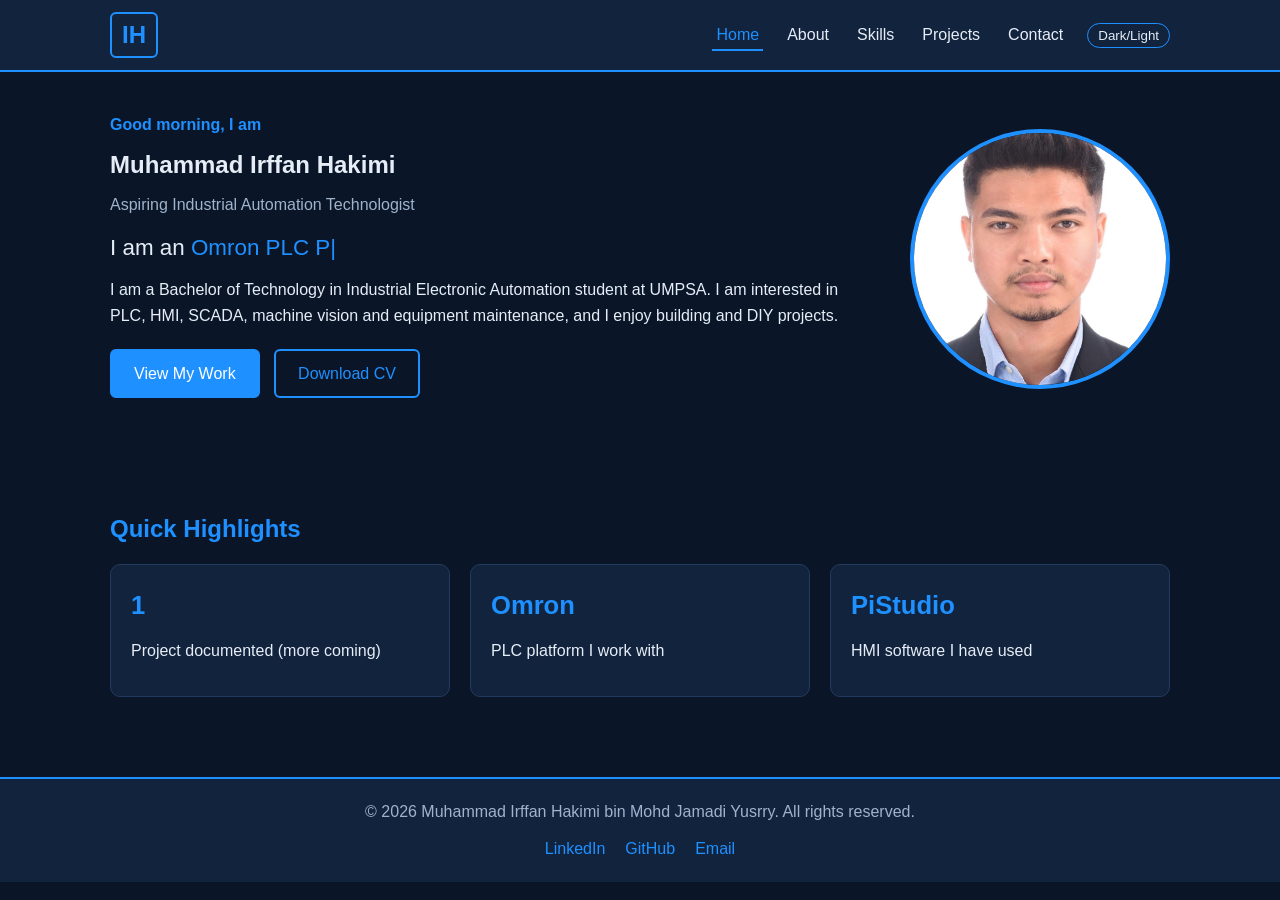
<file: index.html>
<!DOCTYPE html>
<html lang="en">
<head>
  <meta charset="UTF-8">
  <meta name="viewport" content="width=device-width, initial-scale=1.0">
  <title>Home | Irffan Hakimi Portfolio</title>
  <link rel="stylesheet" href="css/style.css">
</head>
<body>
  <!-- HEADER + NAVIGATION (same on every page) -->
  <header class="site-header">
    <nav class="navbar">
      <a href="index.html" class="logo">IH</a>
      <button id="menu-btn" class="menu-btn" aria-label="Toggle menu">&#9776;</button>
      <ul id="nav-links" class="nav-links">
        <li><a href="index.html" class="active">Home</a></li>
        <li><a href="about.html">About</a></li>
        <li><a href="skills.html">Skills</a></li>
        <li><a href="projects.html">Projects</a></li>
        <li><a href="contact.html">Contact</a></li>
        <li><button id="theme-btn" class="theme-btn">Dark/Light</button></li>
      </ul>
    </nav>
  </header>

  <main>
    <section class="container hero">
      <div class="hero-text">
        <p id="greeting" class="greeting">Hello, I am</p>
        <h1>Muhammad Irffan Hakimi</h1>
        <p class="muted">Aspiring Industrial Automation Technologist</p>
        <p class="typing-line">I am an <span id="typing-text"></span><span class="cursor">|</span></p>
        <!-- EDIT: rewrite this intro in your own words -->
        <p>I am a Bachelor of Technology in Industrial Electronic Automation student at UMPSA. I am interested in PLC, HMI, SCADA, machine vision and equipment maintenance, and I enjoy building and DIY projects.</p>
        <a href="projects.html" class="btn">View My Work</a>
        <a href="docs/Resume_Irffan.pdf" class="btn btn-outline" download>Download CV</a>
      </div>
      <!-- Put your photo at images/profile.jpg (square, under 200 KB) -->
      <img src="images/profileimage.jpeg" alt="Portrait photo of Muhammad Irffan Hakimi" class="hero-photo">
    </section>
    <section class="container">
      <h2>Quick Highlights</h2>
      <div class="grid">
        <article class="card"><p class="stat">1</p><p>Project documented (more coming)</p></article>
        <article class="card"><p class="stat">Omron</p><p>PLC platform I work with</p></article>
        <article class="card"><p class="stat">PiStudio</p><p>HMI software I have used</p></article>
      </div>
    </section>
  </main>

  <!-- FOOTER (same on every page) -->
  <footer class="site-footer">
    <p>&copy; <span id="year">2026</span> Muhammad Irffan Hakimi bin Mohd Jamadi Yusrry. All rights reserved.</p>
    <ul class="social-links">
      <li><a href="https://www.linkedin.com/in/irffan-hakimi-a6a86a265/" target="_blank" rel="noopener">LinkedIn</a></li>
      <li><a href="https://github.com/irffan1712" target="_blank" rel="noopener">GitHub</a></li>
      <li><a href="mailto:irffanhakimi1@gmail.com">Email</a></li>
    </ul>
  </footer>
  <script src="js/script.js"></script>
</body>
</html>
</file>
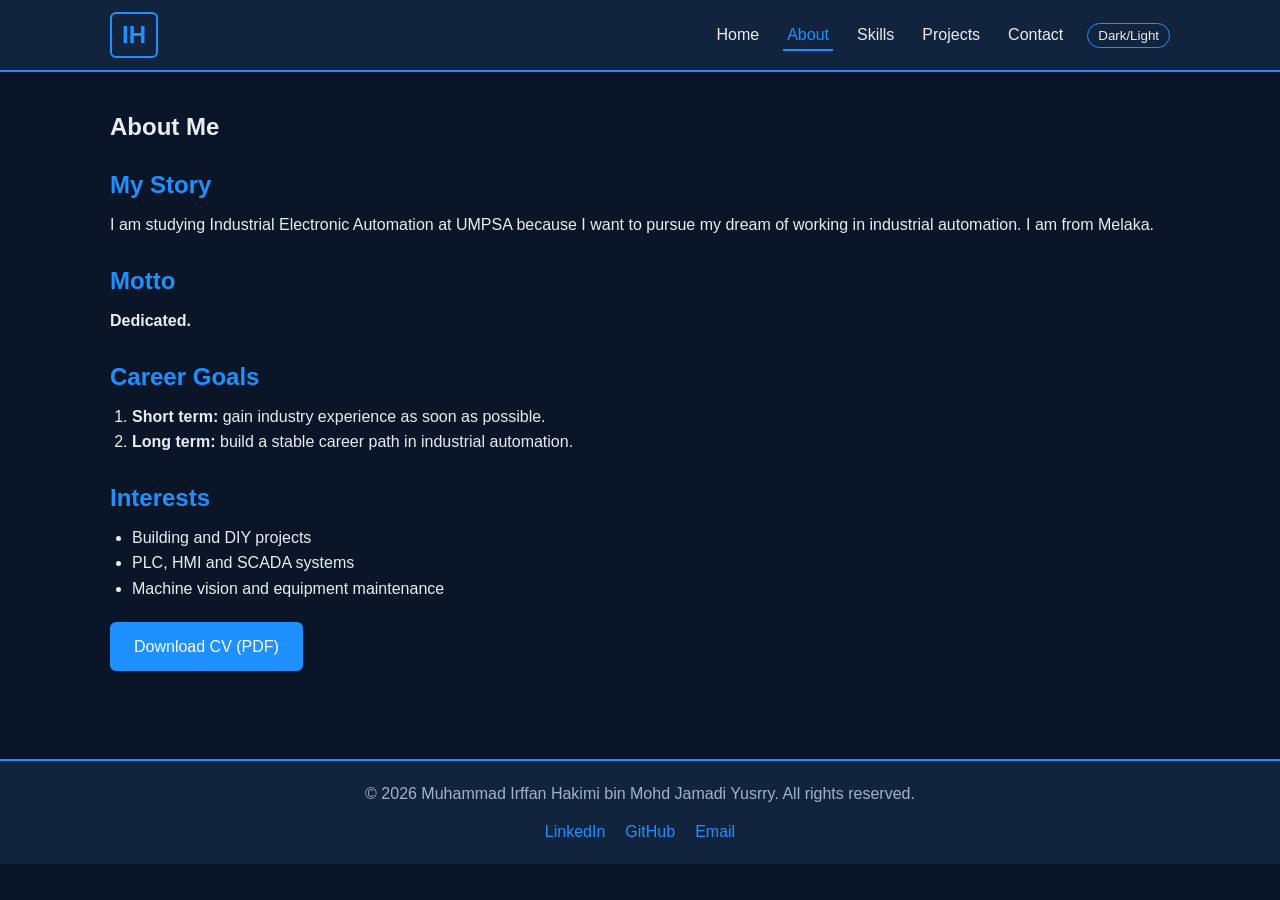
<file: about.html>
<!DOCTYPE html>
<html lang="en">
<head>
  <meta charset="UTF-8">
  <meta name="viewport" content="width=device-width, initial-scale=1.0">
  <title>About Me | Irffan Hakimi Portfolio</title>
  <link rel="stylesheet" href="css/style.css">
</head>
<body>
  <!-- HEADER + NAVIGATION (same on every page) -->
  <header class="site-header">
    <nav class="navbar">
      <a href="index.html" class="logo">IH</a>
      <button id="menu-btn" class="menu-btn" aria-label="Toggle menu">&#9776;</button>
      <ul id="nav-links" class="nav-links">
        <li><a href="index.html">Home</a></li>
        <li><a href="about.html" class="active">About</a></li>
        <li><a href="skills.html">Skills</a></li>
        <li><a href="projects.html">Projects</a></li>
        <li><a href="contact.html">Contact</a></li>
        <li><button id="theme-btn" class="theme-btn">Dark/Light</button></li>
      </ul>
    </nav>
  </header>

  <main>
    <section class="container">
      <h1>About Me</h1>
      <h2>My Story</h2>
      <!-- EDIT: add your hometown (Melaka) and more detail -->
      <p>I am studying Industrial Electronic Automation at UMPSA because I want to pursue my dream of working in industrial automation. I am from Melaka.</p>
      <h2>Motto</h2>
      <p><strong>Dedicated.</strong></p>
      <h2>Career Goals</h2>
      <ol class="list">
        <li><strong>Short term:</strong> gain industry experience as soon as possible.</li>
        <li><strong>Long term:</strong> build a stable career path in industrial automation.</li>
      </ol>
      <h2>Interests</h2>
      <ul class="list">
        <li>Building and DIY projects</li>
        <li>PLC, HMI and SCADA systems</li>
        <li>Machine vision and equipment maintenance</li>
      </ul>
      <a href="docs/resume.pdf" class="btn" download>Download CV (PDF)</a>
    </section>
  </main>

  <!-- FOOTER (same on every page) -->
  <footer class="site-footer">
    <p>&copy; <span id="year">2026</span> Muhammad Irffan Hakimi bin Mohd Jamadi Yusrry. All rights reserved.</p>
    <ul class="social-links">
      <li><a href="https://www.linkedin.com/in/irffan-hakimi-a6a86a265/" target="_blank" rel="noopener">LinkedIn</a></li>
      <li><a href="https://github.com/irffan1712" target="_blank" rel="noopener">GitHub</a></li>
      <li><a href="mailto:irffanhakimi1@gmail.com">Email</a></li>
    </ul>
  </footer>
  <script src="js/script.js"></script>
</body>
</html>
</file>
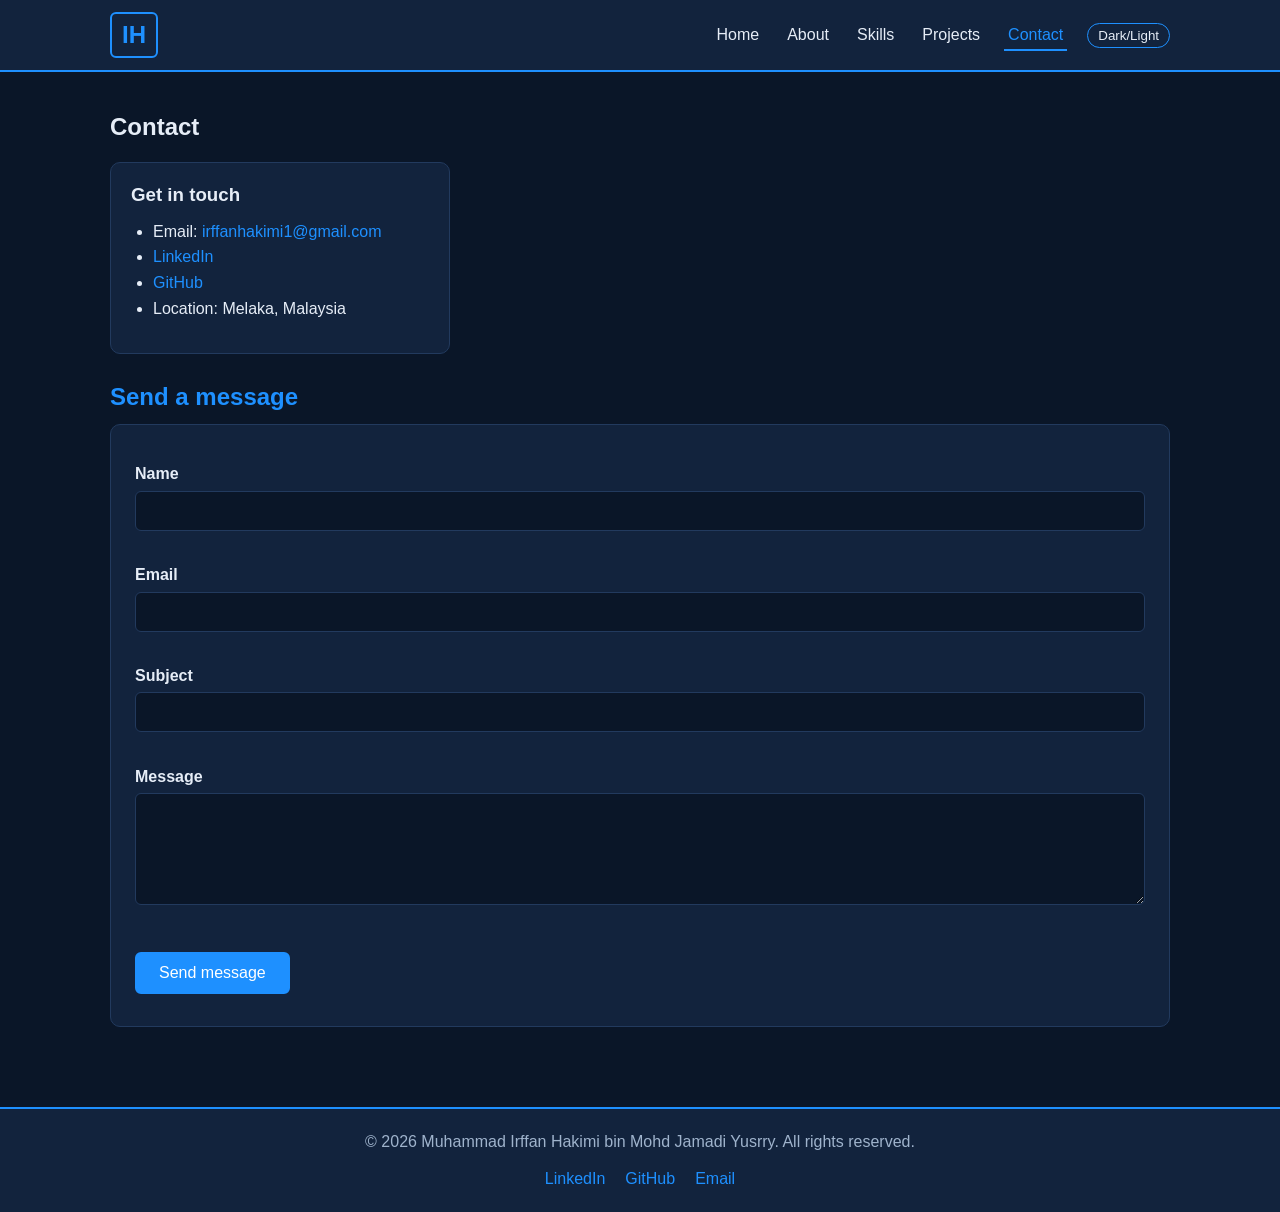
<file: contact.html>
<!DOCTYPE html>
<html lang="en">
<head>
  <meta charset="UTF-8">
  <meta name="viewport" content="width=device-width, initial-scale=1.0">
  <title>Contact | Irffan Hakimi Portfolio</title>
  <link rel="stylesheet" href="css/style.css">
</head>
<body>
  <!-- HEADER + NAVIGATION (same on every page) -->
  <header class="site-header">
    <nav class="navbar">
      <a href="index.html" class="logo">IH</a>
      <button id="menu-btn" class="menu-btn" aria-label="Toggle menu">&#9776;</button>
      <ul id="nav-links" class="nav-links">
        <li><a href="index.html">Home</a></li>
        <li><a href="about.html">About</a></li>
        <li><a href="skills.html">Skills</a></li>
        <li><a href="projects.html">Projects</a></li>
        <li><a href="contact.html" class="active">Contact</a></li>
        <li><button id="theme-btn" class="theme-btn">Dark/Light</button></li>
      </ul>
    </nav>
  </header>

  <main>
    <section class="container">
      <h1>Contact</h1>
      <div class="grid">
        <article class="card">
          <h3>Get in touch</h3>
          <ul class="list">
            <li>Email: <a href="mailto:irffanhakimi1@gmail.com">irffanhakimi1@gmail.com</a></li>
            <li><a href="https://www.linkedin.com/in/irffan-hakimi-a6a86a265/" target="_blank" rel="noopener">LinkedIn</a></li>
            <li><a href="https://github.com/irffan1712" target="_blank" rel="noopener">GitHub</a></li>
            <li>Location: Melaka, Malaysia</li>
          </ul>
        </article>
      </div>
      <h2>Send a message</h2>
      <form id="contact-form" class="form-box" novalidate>
        <label for="name">Name</label>
        <input id="name" type="text">
        <p id="name-error" class="error"></p>
        <label for="email">Email</label>
        <input id="email" type="email">
        <p id="email-error" class="error"></p>
        <label for="subject">Subject</label>
        <input id="subject" type="text">
        <p id="subject-error" class="error"></p>
        <label for="message">Message</label>
        <textarea id="message" rows="5"></textarea>
        <p id="message-error" class="error"></p>
        <button type="submit" class="btn">Send message</button>
        <p id="success-msg" class="success">Thank you! Your message passed validation. (Demo form: nothing is sent.)</p>
      </form>
    </section>
  </main>

  <!-- FOOTER (same on every page) -->
  <footer class="site-footer">
    <p>&copy; <span id="year">2026</span> Muhammad Irffan Hakimi bin Mohd Jamadi Yusrry. All rights reserved.</p>
    <ul class="social-links">
      <li><a href="https://www.linkedin.com/in/irffan-hakimi-a6a86a265/" target="_blank" rel="noopener">LinkedIn</a></li>
      <li><a href="https://github.com/irffan1712" target="_blank" rel="noopener">GitHub</a></li>
      <li><a href="mailto:irffanhakimi1@gmail.com">Email</a></li>
    </ul>
  </footer>
  <script src="js/script.js"></script>
</body>
</html>
</file>
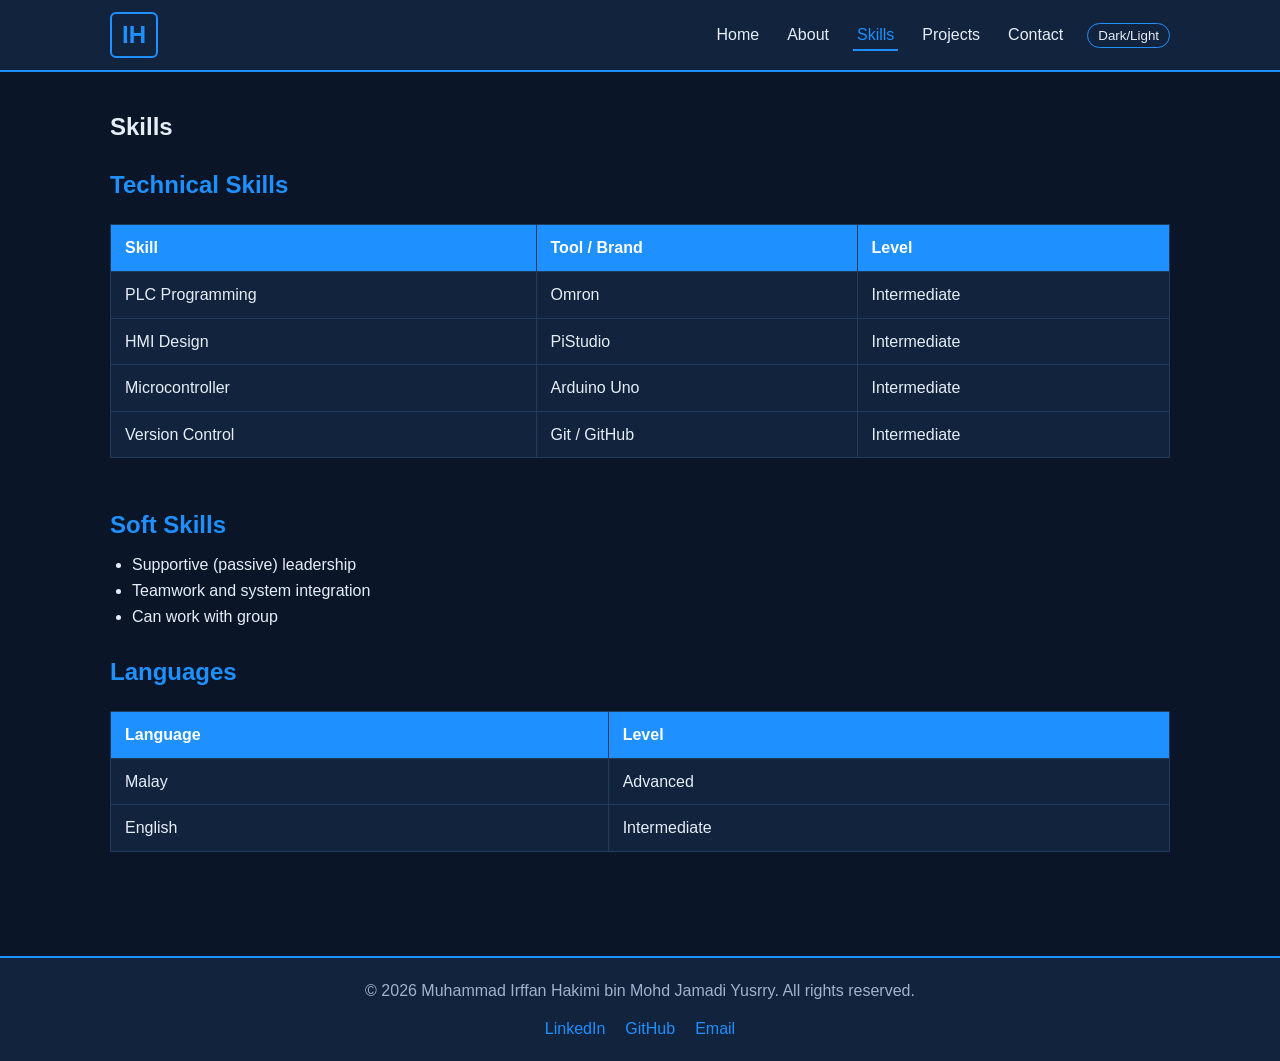
<file: skills.html>
<!DOCTYPE html>
<html lang="en">
<head>
  <meta charset="UTF-8">
  <meta name="viewport" content="width=device-width, initial-scale=1.0">
  <title>Skills | Irffan Hakimi Portfolio</title>
  <link rel="stylesheet" href="css/style.css">
</head>
<body>
  <!-- HEADER + NAVIGATION (same on every page) -->
  <header class="site-header">
    <nav class="navbar">
      <a href="index.html" class="logo">IH</a>
      <button id="menu-btn" class="menu-btn" aria-label="Toggle menu">&#9776;</button>
      <ul id="nav-links" class="nav-links">
        <li><a href="index.html">Home</a></li>
        <li><a href="about.html">About</a></li>
        <li><a href="skills.html" class="active">Skills</a></li>
        <li><a href="projects.html">Projects</a></li>
        <li><a href="contact.html">Contact</a></li>
        <li><button id="theme-btn" class="theme-btn">Dark/Light</button></li>
      </ul>
    </nav>
  </header>

  <main>
    <section class="container">
      <h1>Skills</h1>
      <h2>Technical Skills</h2>
      <div class="table-wrap">
      <table>
        <thead><tr><th>Skill</th><th>Tool / Brand</th><th>Level</th></tr></thead>
        <tbody>
          <tr><td>PLC Programming</td><td>Omron</td><td>Intermediate</td></tr>
          <tr><td>HMI Design</td><td>PiStudio</td><td>Intermediate</td></tr>
          <tr><td>Microcontroller</td><td>Arduino Uno</td><td>Intermediate</td></tr>
          <tr><td>Version Control</td><td>Git / GitHub</td><td>Intermediate</td></tr>
        </tbody>
      </table>
      </div>
      <h2>Soft Skills</h2>
      <ul class="list">
        <li>Supportive (passive) leadership</li>
        <li>Teamwork and system integration</li>
        <li>Can work with group</li>
      </ul>
      <h2>Languages</h2>
      <div class="table-wrap">
      <table>
        <thead><tr><th>Language</th><th>Level</th></tr></thead>
        <tbody>
          <tr><td>Malay</td><td>Advanced</td></tr>
          <tr><td>English</td><td>Intermediate</td></tr>
        </tbody>
      </table>
      </div>
    </section>
  </main>

  <!-- FOOTER (same on every page) -->
  <footer class="site-footer">
    <p>&copy; <span id="year">2026</span> Muhammad Irffan Hakimi bin Mohd Jamadi Yusrry. All rights reserved.</p>
    <ul class="social-links">
      <li><a href="https://www.linkedin.com/in/irffan-hakimi-a6a86a265/" target="_blank" rel="noopener">LinkedIn</a></li>
      <li><a href="https://github.com/irffan1712" target="_blank" rel="noopener">GitHub</a></li>
      <li><a href="mailto:irffanhakimi1@gmail.com">Email</a></li>
    </ul>
  </footer>
  <script src="js/script.js"></script>
</body>
</html>
</file>
<file: css/style.css>
/* ===== 1. THEME COLOURS (CSS variables) - change colours HERE only ===== */
:root {
  --bg: #0a1628;         /* dark navy background */
  --bg-card: #12233d;    /* card navy */
  --text: #e6edf7;
  --text-muted: #9fb3cc;
  --accent: #1e90ff;     /* electric blue */
  --accent-hover: #4db0ff;
  --border: #223a5e;
}
/* Light mode: JS adds class "light" to <body> */
body.light {
  --bg: #f2f6fc; --bg-card: #ffffff; --text: #0a1628;
  --text-muted: #44597a; --accent: #0a6fd8; --accent-hover: #0856a8; --border: #c9d6e8;
}

/* ===== 2. RESET + BASE ===== */
* { margin: 0; padding: 0; box-sizing: border-box; }
body { font-family: 'Segoe UI', Arial, sans-serif; background: var(--bg); color: var(--text);
  line-height: 1.6; transition: background-color 0.3s, color 0.3s; }
a { color: var(--accent); text-decoration: none; transition: color 0.3s; }
a:hover { color: var(--accent-hover); }
ul { list-style: none; }
img { max-width: 100%; display: block; }
h1, h2, h3 { line-height: 1.25; margin-bottom: 12px; }
h2 { color: var(--accent); margin-top: 28px; }
p { margin-bottom: 12px; }
.container { max-width: 1100px; margin: 0 auto; padding: 40px 20px; }
.muted { color: var(--text-muted); }

/* ===== 3. HEADER + NAVIGATION (Flexbox) ===== */
.site-header { background: var(--bg-card); border-bottom: 2px solid var(--accent);
  position: sticky; top: 0; z-index: 100; }
.navbar { max-width: 1100px; margin: 0 auto; padding: 12px 20px; display: flex;
  justify-content: space-between; align-items: center; }
.logo { font-size: 1.5rem; font-weight: bold; border: 2px solid var(--accent);
  padding: 2px 10px; border-radius: 6px; }
.nav-links { display: flex; gap: 20px; align-items: center; }
.nav-links a { color: var(--text); padding: 6px 4px; border-bottom: 2px solid transparent;
  transition: color 0.3s, border-color 0.3s; }
.nav-links a:hover, .nav-links a.active { color: var(--accent); border-bottom-color: var(--accent); }
.theme-btn { background: transparent; border: 1px solid var(--accent); color: var(--text);
  padding: 4px 10px; border-radius: 20px; cursor: pointer; transition: background-color 0.3s; }
.theme-btn:hover { background: var(--accent); }
.menu-btn { display: none; background: none; border: none; color: var(--text);
  font-size: 1.8rem; cursor: pointer; }

/* ===== 4. HOME (hero + highlights) ===== */
.hero { display: flex; align-items: center; gap: 40px; }
.hero-text { flex: 1; }
.hero-photo { width: 260px; height: 260px; object-fit: cover; border-radius: 50%;
  border: 4px solid var(--accent); background: var(--bg-card); }
.greeting { color: var(--accent); font-weight: bold; }
.typing-line { font-size: 1.4rem; min-height: 2rem; }
#typing-text { color: var(--accent); }
.cursor { animation: blink 1s infinite; color: var(--accent); }
@keyframes blink { 50% { opacity: 0; } }
.btn { display: inline-block; background: var(--accent); color: #fff; padding: 10px 22px;
  border: 2px solid var(--accent); border-radius: 6px; cursor: pointer; font-size: 1rem;
  margin: 8px 10px 8px 0; transition: background-color 0.3s, transform 0.3s; }
.btn:hover { background: var(--accent-hover); color: #fff; transform: translateY(-2px); }
.btn-outline { background: transparent; color: var(--accent); }

/* ===== 5. CARDS + GRID (highlights, projects, contact) ===== */
.grid { display: grid; grid-template-columns: repeat(3, 1fr); gap: 20px; margin-top: 20px; }
.card { background: var(--bg-card); border: 1px solid var(--border); border-radius: 10px;
  padding: 20px; transition: transform 0.3s, border-color 0.3s; }
.card:hover { transform: translateY(-5px); border-color: var(--accent); }
.card img { border-radius: 6px; margin-bottom: 12px; width: 100%; height: 160px; object-fit: cover;
  background: var(--border); }
.stat { font-size: 1.6rem; font-weight: bold; color: var(--accent); }
.tag { display: inline-block; font-size: 0.8rem; border: 1px solid var(--accent);
  color: var(--accent); border-radius: 12px; padding: 0 10px; margin-bottom: 8px; }
.filter-bar { display: flex; flex-wrap: wrap; gap: 8px; margin: 16px 0; }
.card.hide { display: none; }         /* used by the project filter */
.list { list-style: disc; padding-left: 22px; margin-bottom: 12px; }
ol.list { list-style: decimal; }

/* ===== 6. TABLE (skills) ===== */
table { width: 100%; border-collapse: collapse; margin: 12px 0 24px; background: var(--bg-card); }
th, td { border: 1px solid var(--border); padding: 10px 14px; text-align: left; }
th { background: var(--accent); color: #fff; }
.table-wrap { overflow-x: auto; }

/* ===== 7. FORM ===== */
.form-box { background: var(--bg-card); border: 1px solid var(--border); border-radius: 10px; padding: 24px; }
label { display: block; font-weight: bold; margin: 12px 0 4px; }
input, textarea { width: 100%; padding: 10px; border: 1px solid var(--border); border-radius: 6px;
  background: var(--bg); color: var(--text); font-family: inherit; font-size: 1rem; }
input:focus, textarea:focus { outline: 2px solid var(--accent); }
.error { color: #ff6b6b; font-size: 0.9rem; min-height: 1.2rem; }
input.invalid, textarea.invalid { border-color: #ff6b6b; }
.success { display: none; background: #14532d; color: #d1fae5; padding: 12px; border-radius: 6px; margin-top: 12px; }
.success.show { display: block; }

/* ===== 8. FOOTER ===== */
.site-footer { background: var(--bg-card); border-top: 2px solid var(--accent); text-align: center;
  padding: 20px; margin-top: 40px; color: var(--text-muted); }
.social-links { display: flex; justify-content: center; gap: 20px; margin-top: 8px; }

/* ===== 9. RESPONSIVE (2 media queries) ===== */
@media (max-width: 768px) {
  .menu-btn { display: block; }
  .nav-links { display: none; flex-direction: column; position: absolute; top: 100%; left: 0;
    width: 100%; background: var(--bg-card); padding: 15px 0; gap: 12px; }
  .nav-links.open { display: flex; }          /* JS adds "open" */
  .hero { flex-direction: column-reverse; text-align: center; }
  .grid { grid-template-columns: repeat(2, 1fr); }
}
@media (max-width: 480px) {
  .container { padding: 25px 15px; }
  .grid { grid-template-columns: 1fr; }
  .hero-photo { width: 200px; height: 200px; }
  .social-links { flex-direction: column; gap: 8px; }
}
</file>
